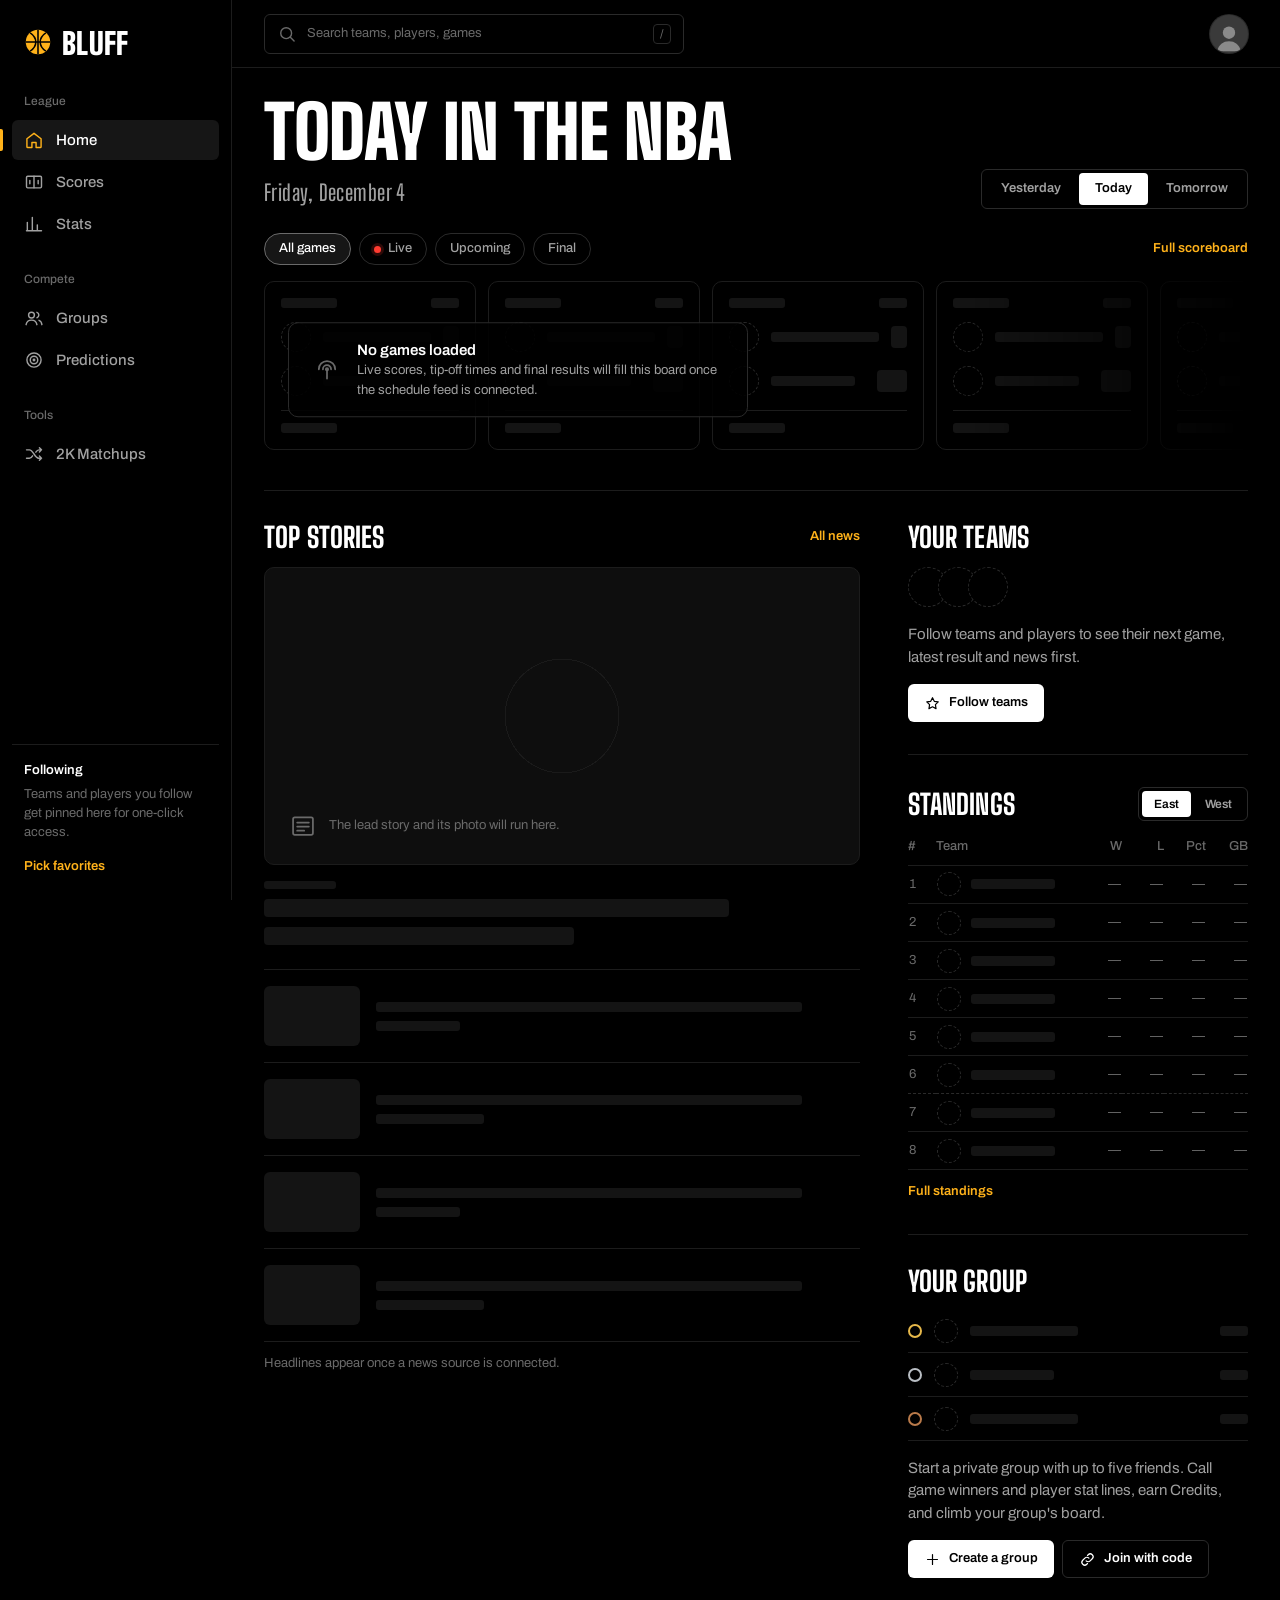
<file: index.html>
<!DOCTYPE html>
<html lang="en">
<head>
  <meta charset="UTF-8" />
  <meta name="viewport" content="width=device-width, initial-scale=1" />
  <title>Bluff — NBA hub</title>
  <meta name="theme-color" content="#000000" />

  <link rel="preconnect" href="https://fonts.googleapis.com" />
  <link rel="preconnect" href="https://fonts.gstatic.com" crossorigin />
  <link
    href="https://fonts.googleapis.com/css2?family=Archivo:wght@400;500;600;700&family=Big+Shoulders+Display:wght@600;700;800;900&display=swap"
    rel="stylesheet"
  />
  <link rel="stylesheet" href="css/styles.css" />
</head>
<body>
  <!-- Icon sprite: referenced with <svg><use href="#i-name"/></svg> -->
  <svg class="sprite" aria-hidden="true" xmlns="http://www.w3.org/2000/svg">
    <symbol id="i-home" viewBox="0 0 24 24"><path d="M3.5 10.5 12 4l8.5 6.5V20a1 1 0 0 1-1 1h-5v-6h-5v6h-5a1 1 0 0 1-1-1z"/></symbol>
    <symbol id="i-scores" viewBox="0 0 24 24"><rect x="3" y="5" width="18" height="14" rx="1.5"/><path d="M12 5v14M7 10v4M17 10v4"/></symbol>
    <symbol id="i-stats" viewBox="0 0 24 24"><path d="M4 20V10M10 20V4M16 20v-7M21 20H3"/></symbol>
    <symbol id="i-groups" viewBox="0 0 24 24"><circle cx="9" cy="8.5" r="3.5"/><path d="M2.5 20c.6-3.6 3.2-5.5 6.5-5.5s5.9 1.9 6.5 5.5"/><path d="M15.5 5.2a3.5 3.5 0 0 1 0 6.6M18 14.8c2 .7 3.2 2.5 3.5 5.2"/></symbol>
    <symbol id="i-predict" viewBox="0 0 24 24"><circle cx="12" cy="12" r="8.5"/><circle cx="12" cy="12" r="4.5"/><circle cx="12" cy="12" r=".9" fill="currentColor"/></symbol>
    <symbol id="i-shuffle" viewBox="0 0 24 24"><path d="M3 7h3.5c4.5 0 6.5 10 11 10H21M3 17h3.5c1.6 0 2.8-1.2 3.8-2.8M14.2 9.8C15.2 8.2 16.4 7 18 7h3M18.5 4.5 21 7l-2.5 2.5M18.5 14.5 21 17l-2.5 2.5"/></symbol>
    <symbol id="i-search" viewBox="0 0 24 24"><circle cx="11" cy="11" r="6.5"/><path d="m16 16 4.5 4.5"/></symbol>
    <symbol id="i-chevron" viewBox="0 0 24 24"><path d="m9 6 6 6-6 6"/></symbol>
    <symbol id="i-chevron-down" viewBox="0 0 24 24"><path d="m6 9 6 6 6-6"/></symbol>
    <symbol id="i-user" viewBox="0 0 24 24"><circle cx="12" cy="8.5" r="4"/><path d="M4.5 20.5c.8-4 3.7-6 7.5-6s6.7 2 7.5 6"/></symbol>
    <symbol id="i-settings" viewBox="0 0 24 24"><circle cx="12" cy="12" r="3"/><path d="M12 2.8v2.4M12 18.8v2.4M2.8 12h2.4M18.8 12h2.4M5.5 5.5l1.7 1.7M16.8 16.8l1.7 1.7M5.5 18.5l1.7-1.7M16.8 7.2l1.7-1.7"/></symbol>
    <symbol id="i-sliders" viewBox="0 0 24 24"><path d="M4 7h9M17 7h3M4 17h3M11 17h9"/><circle cx="15" cy="7" r="2"/><circle cx="9" cy="17" r="2"/></symbol>
    <symbol id="i-coin" viewBox="0 0 24 24"><circle cx="12" cy="12" r="8.5"/><path d="M14.8 9.2A3.6 3.6 0 0 0 12 8c-2.2 0-4 1.8-4 4s1.8 4 4 4c1.1 0 2.1-.5 2.8-1.2"/></symbol>
    <symbol id="i-logout" viewBox="0 0 24 24"><path d="M14 4h4.5a1 1 0 0 1 1 1v14a1 1 0 0 1-1 1H14M10 8l-4 4 4 4M6 12h10"/></symbol>
    <symbol id="i-plus" viewBox="0 0 24 24"><path d="M12 5v14M5 12h14"/></symbol>
    <symbol id="i-news" viewBox="0 0 24 24"><rect x="3.5" y="4.5" width="17" height="15" rx="1.5"/><path d="M7 9h10M7 12.5h10M7 16h6"/></symbol>
    <symbol id="i-star" viewBox="0 0 24 24"><path d="m12 3.8 2.5 5.1 5.6.8-4 3.9.9 5.6-5-2.6-5 2.6.9-5.6-4-3.9 5.6-.8z"/></symbol>
    <symbol id="i-signal" viewBox="0 0 24 24"><path d="M5 12a7 7 0 0 1 14 0M8.5 12a3.5 3.5 0 0 1 7 0"/><circle cx="12" cy="12" r="1" fill="currentColor"/><path d="M12 13v7"/></symbol>
    <symbol id="i-trophy" viewBox="0 0 24 24"><path d="M8 4h8v5a4 4 0 0 1-8 0zM8 6H4.5c0 3 1.5 4.5 3.7 4.8M16 6h3.5c0 3-1.5 4.5-3.7 4.8M12 13v4M8.5 20.5h7M10 17h4l.5 3.5h-5z"/></symbol>
    <symbol id="i-link" viewBox="0 0 24 24"><path d="M10 14a4 4 0 0 0 5.7 0l3-3a4 4 0 0 0-5.7-5.7l-1 1M14 10a4 4 0 0 0-5.7 0l-3 3a4 4 0 0 0 5.7 5.7l1-1"/></symbol>
  </svg>

  <a class="skip-link" href="#main">Skip to content</a>

  <div class="app">
    <!-- ============ Sidebar ============ -->
    <aside class="sidebar" aria-label="Primary">
      <a class="brand" href="#home" aria-label="Bluff home">
        <svg class="brand__mark" viewBox="0 0 32 32" aria-hidden="true">
          <circle cx="16" cy="16" r="14" fill="var(--accent)" />
          <path d="M16 2v28M2 16h28M7 5.5c4.5 3 6.5 6.5 6.5 10.5S11.5 23.5 7 26.5M25 5.5c-4.5 3-6.5 6.5-6.5 10.5s2 7.5 6.5 10.5"
                fill="none" stroke="#000" stroke-width="1.8" />
        </svg>
        <span class="brand__word">Bluff</span>
      </a>

      <nav class="nav">
        <p class="nav__group">League</p>
        <a class="nav__item" href="#home" data-route="home">
          <svg class="icon"><use href="#i-home"/></svg><span>Home</span>
        </a>
        <a class="nav__item" href="#scores" data-route="scores">
          <svg class="icon"><use href="#i-scores"/></svg><span>Scores</span>
        </a>
        <a class="nav__item" href="#stats" data-route="stats">
          <svg class="icon"><use href="#i-stats"/></svg><span>Stats</span>
        </a>

        <p class="nav__group">Compete</p>
        <a class="nav__item" href="#groups" data-route="groups">
          <svg class="icon"><use href="#i-groups"/></svg><span>Groups</span>
        </a>
        <a class="nav__item" href="#predictions" data-route="predictions">
          <svg class="icon"><use href="#i-predict"/></svg><span>Predictions</span>
        </a>

        <p class="nav__group">Tools</p>
        <a class="nav__item" href="#matchup" data-route="matchup">
          <svg class="icon"><use href="#i-shuffle"/></svg><span>2K Matchups</span>
        </a>
      </nav>

      <div class="sidebar__foot">
        <p class="sidebar__foot-title">Following</p>
        <p class="sidebar__foot-copy">Teams and players you follow get pinned here for one-click access.</p>
        <a class="text-link" href="#home" data-action="follow">Pick favorites</a>
      </div>
    </aside>

    <!-- ============ Main column ============ -->
    <div class="main-col">
      <header class="topbar">
        <a class="topbar__brand" href="#home" aria-label="Bluff home">
          <svg class="brand__mark" viewBox="0 0 32 32" aria-hidden="true">
            <circle cx="16" cy="16" r="14" fill="var(--accent)" />
            <path d="M16 2v28M2 16h28M7 5.5c4.5 3 6.5 6.5 6.5 10.5S11.5 23.5 7 26.5M25 5.5c-4.5 3-6.5 6.5-6.5 10.5s2 7.5 6.5 10.5"
                  fill="none" stroke="#000" stroke-width="1.8" />
          </svg>
          <span class="brand__word">Bluff</span>
        </a>

        <label class="search">
          <svg class="icon"><use href="#i-search"/></svg>
          <span class="visually-hidden">Search</span>
          <input type="search" placeholder="Search teams, players, games" autocomplete="off" />
          <kbd class="search__kbd">/</kbd>
        </label>

        <div class="profile">
          <button class="avatar" id="profileButton" aria-haspopup="menu" aria-expanded="false" aria-controls="profileMenu">
            <span class="visually-hidden">Open profile menu</span>
            <svg viewBox="0 0 40 40" aria-hidden="true">
              <circle cx="20" cy="15.5" r="6.5" />
              <path d="M7.5 35c1.6-7 6.4-10.5 12.5-10.5S30.9 28 32.5 35" />
            </svg>
          </button>

          <div class="menu" id="profileMenu" role="menu" aria-labelledby="profileButton" hidden>
            <div class="menu__head">
              <span class="avatar avatar--sm" aria-hidden="true">
                <svg viewBox="0 0 40 40"><circle cx="20" cy="15.5" r="6.5" /><path d="M7.5 35c1.6-7 6.4-10.5 12.5-10.5S30.9 28 32.5 35" /></svg>
              </span>
              <div>
                <p class="menu__name">Guest</p>
                <p class="menu__sub">Not signed in</p>
              </div>
            </div>
            <div class="menu__list">
              <a role="menuitem" href="#profile" class="menu__item"><svg class="icon"><use href="#i-user"/></svg>Profile</a>
              <a role="menuitem" href="#account-settings" class="menu__item"><svg class="icon"><use href="#i-settings"/></svg>Settings</a>
              <a role="menuitem" href="#preferences" class="menu__item"><svg class="icon"><use href="#i-sliders"/></svg>Preferences</a>
              <a role="menuitem" href="#credits" class="menu__item">
                <svg class="icon"><use href="#i-coin"/></svg>Credits
                <span class="menu__meta">—</span>
              </a>
            </div>
            <div class="menu__list menu__list--foot">
              <button role="menuitem" class="menu__item" type="button"><svg class="icon"><use href="#i-logout"/></svg>Sign out</button>
            </div>
          </div>
        </div>
      </header>

      <main id="main" class="content" tabindex="-1">

        <!-- ================= HOME ================= -->
        <section class="view" data-view="home" aria-labelledby="todayTitle">

          <!-- Today in the NBA -->
          <div class="today">
            <div class="today__head">
              <div>
                <h1 class="today__title" id="todayTitle">Today in the NBA</h1>
                <p class="today__date" id="todayDate" aria-live="polite"></p>
              </div>

              <div class="today__controls">
                <div class="segmented" role="tablist" aria-label="Choose day">
                  <button role="tab" class="segmented__btn" data-day="-1" aria-selected="false">Yesterday</button>
                  <button role="tab" class="segmented__btn" data-day="0" aria-selected="true">Today</button>
                  <button role="tab" class="segmented__btn" data-day="1" aria-selected="false">Tomorrow</button>
                </div>
              </div>
            </div>

            <div class="today__bar">
              <div class="chips" role="group" aria-label="Filter games">
                <button class="chip is-active" aria-pressed="true">All games</button>
                <button class="chip" aria-pressed="false"><span class="live-dot" aria-hidden="true"></span>Live</button>
                <button class="chip" aria-pressed="false">Upcoming</button>
                <button class="chip" aria-pressed="false">Final</button>
              </div>
              <a class="text-link" href="#scores">Full scoreboard</a>
            </div>

            <!-- Scoreboard rail. Slots below are structural only — they mark where
                 game cards render once the schedule feed is connected. -->
            <div class="board" aria-describedby="boardEmpty">
              <div class="board__rail" id="boardRail">
                <!-- JS clones the template below into 6 empty slots -->
              </div>
              <div class="board__empty" id="boardEmpty">
                <svg class="icon icon--lg"><use href="#i-signal"/></svg>
                <div>
                  <p class="board__empty-title">No games loaded</p>
                  <p class="board__empty-copy">Live scores, tip-off times and final results will fill this board once the schedule feed is connected.</p>
                </div>
              </div>
            </div>

            <template id="slotTemplate">
              <article class="slot" aria-hidden="true">
                <div class="slot__status"><span class="bar bar--xs"></span><span class="bar bar--xxs"></span></div>
                <div class="slot__team">
                  <span class="slot__logo"></span><span class="bar bar--md"></span><span class="slot__score"></span>
                </div>
                <div class="slot__team">
                  <span class="slot__logo"></span><span class="bar bar--sm"></span><span class="slot__score"></span>
                </div>
                <div class="slot__foot"><span class="bar bar--xs"></span></div>
              </article>
            </template>
          </div>

          <!-- Lower grid -->
          <div class="home-grid">

            <!-- Stories -->
            <section class="block block--stories" aria-labelledby="storiesTitle">
              <header class="block__head">
                <h2 class="block__title" id="storiesTitle">Top stories</h2>
                <a class="text-link" href="#news">All news</a>
              </header>

              <article class="feature">
                <div class="feature__media">
                  <div class="feature__empty">
                    <svg class="icon icon--lg"><use href="#i-news"/></svg>
                    <p>The lead story and its photo will run here.</p>
                  </div>
                </div>
                <div class="feature__body" aria-hidden="true">
                  <span class="bar bar--tag"></span>
                  <span class="bar bar--headline"></span>
                  <span class="bar bar--headline bar--short"></span>
                </div>
              </article>

              <ul class="headlines" aria-label="Headlines (awaiting news source)">
                <li class="headline" aria-hidden="true"><span class="headline__thumb"></span><span class="headline__text"><span class="bar bar--lg"></span><span class="bar bar--sm"></span></span></li>
                <li class="headline" aria-hidden="true"><span class="headline__thumb"></span><span class="headline__text"><span class="bar bar--lg"></span><span class="bar bar--md"></span></span></li>
                <li class="headline" aria-hidden="true"><span class="headline__thumb"></span><span class="headline__text"><span class="bar bar--lg"></span><span class="bar bar--sm"></span></span></li>
                <li class="headline" aria-hidden="true"><span class="headline__thumb"></span><span class="headline__text"><span class="bar bar--lg"></span><span class="bar bar--md"></span></span></li>
              </ul>
              <p class="block__note">Headlines appear once a news source is connected.</p>
            </section>

            <!-- Right rail -->
            <div class="side-stack">

              <!-- Following -->
              <section class="block" aria-labelledby="followTitle">
                <header class="block__head">
                  <h2 class="block__title" id="followTitle">Your teams</h2>
                </header>
                <div class="empty">
                  <div class="empty__logos" aria-hidden="true">
                    <span></span><span></span><span></span>
                  </div>
                  <p class="empty__copy">Follow teams and players to see their next game, latest result and news first.</p>
                  <button class="btn btn--primary" type="button" data-action="follow">
                    <svg class="icon"><use href="#i-star"/></svg>Follow teams
                  </button>
                </div>
              </section>

              <!-- Standings -->
              <section class="block" aria-labelledby="standingsTitle">
                <header class="block__head">
                  <h2 class="block__title" id="standingsTitle">Standings</h2>
                  <div class="segmented segmented--sm" role="tablist" aria-label="Conference">
                    <button role="tab" class="segmented__btn" aria-selected="true">East</button>
                    <button role="tab" class="segmented__btn" aria-selected="false">West</button>
                  </div>
                </header>
                <table class="table">
                  <caption class="visually-hidden">Conference standings (awaiting data)</caption>
                  <thead>
                    <tr><th scope="col" class="num">#</th><th scope="col">Team</th><th scope="col" class="num">W</th><th scope="col" class="num">L</th><th scope="col" class="num">Pct</th><th scope="col" class="num">GB</th></tr>
                  </thead>
                  <tbody id="standingsBody"><!-- empty rows rendered by JS --></tbody>
                </table>
                <a class="text-link block__foot-link" href="#stats">Full standings</a>
              </section>

              <!-- Group -->
              <section class="block block--group" aria-labelledby="groupTitle">
                <header class="block__head">
                  <h2 class="block__title" id="groupTitle">Your group</h2>
                </header>
                <ol class="podium" aria-hidden="true">
                  <li class="podium__row"><span class="medal medal--gold"></span><span class="slot__logo slot__logo--sm"></span><span class="bar bar--md"></span><span class="bar bar--xxs"></span></li>
                  <li class="podium__row"><span class="medal medal--silver"></span><span class="slot__logo slot__logo--sm"></span><span class="bar bar--sm"></span><span class="bar bar--xxs"></span></li>
                  <li class="podium__row"><span class="medal medal--bronze"></span><span class="slot__logo slot__logo--sm"></span><span class="bar bar--md"></span><span class="bar bar--xxs"></span></li>
                </ol>
                <p class="empty__copy">Start a private group with up to five friends. Call game winners and player stat lines, earn Credits, and climb your group's board.</p>
                <div class="btn-row">
                  <button class="btn btn--primary" type="button"><svg class="icon"><use href="#i-plus"/></svg>Create a group</button>
                  <button class="btn btn--ghost" type="button"><svg class="icon"><use href="#i-link"/></svg>Join with code</button>
                </div>
              </section>
            </div>
          </div>
        </section>

        <!-- ================= PLACEHOLDER VIEWS ================= -->
        <section class="view view--placeholder" data-view="scores" hidden>
          <h1 class="page-title">Scores</h1>
          <p class="page-lede">Every game on the schedule, day by day: live scores, box scores and final results.</p>
          <div class="soon"><svg class="icon icon--lg"><use href="#i-scores"/></svg><p>The full scoreboard is in development.</p></div>
        </section>

        <section class="view view--placeholder" data-view="stats" hidden>
          <h1 class="page-title">Stats</h1>
          <p class="page-lede">Player and team statistics, comparisons and charts.</p>
          <div class="soon"><svg class="icon icon--lg"><use href="#i-stats"/></svg><p>Stats is in development.</p></div>
        </section>

        <section class="view view--placeholder" data-view="groups" hidden>
          <h1 class="page-title">Groups</h1>
          <p class="page-lede">Private groups of up to five friends, with leaderboards and season rankings.</p>
          <div class="soon"><svg class="icon icon--lg"><use href="#i-groups"/></svg><p>Groups is in development.</p></div>
        </section>

        <section class="view view--placeholder" data-view="predictions" hidden>
          <h1 class="page-title">Predictions</h1>
          <p class="page-lede">Pick game winners and player stat lines against your group, played for Credits.</p>
          <div class="soon"><svg class="icon icon--lg"><use href="#i-predict"/></svg><p>Predictions is in development.</p></div>
        </section>

        <section class="view view--placeholder" data-view="matchup" hidden>
          <h1 class="page-title">2K Matchups</h1>
          <p class="page-lede">Draw two random teams for your next NBA 2K game, with optional tier balancing.</p>
          <div class="soon"><svg class="icon icon--lg"><use href="#i-shuffle"/></svg><p>The matchup generator is moving here soon.</p></div>
        </section>

        <section class="view view--placeholder" data-view="notfound" hidden>
          <h1 class="page-title">Not built yet</h1>
          <p class="page-lede">This page is part of a later stage of Bluff.</p>
          <div class="soon"><a class="btn btn--primary" href="#home">Back to home</a></div>
        </section>
      </main>
    </div>

    <!-- Mobile tab bar (shown under 760px) -->
    <nav class="tabbar" aria-label="Primary (mobile)">
      <a class="tabbar__item" href="#home" data-route="home"><svg class="icon"><use href="#i-home"/></svg><span>Home</span></a>
      <a class="tabbar__item" href="#scores" data-route="scores"><svg class="icon"><use href="#i-scores"/></svg><span>Scores</span></a>
      <a class="tabbar__item" href="#stats" data-route="stats"><svg class="icon"><use href="#i-stats"/></svg><span>Stats</span></a>
      <a class="tabbar__item" href="#groups" data-route="groups"><svg class="icon"><use href="#i-groups"/></svg><span>Groups</span></a>
      <a class="tabbar__item" href="#predictions" data-route="predictions"><svg class="icon"><use href="#i-predict"/></svg><span>Predict</span></a>
    </nav>
  </div>

  <script src="js/app.js"></script>
</body>
</html>
</file>
<file: css/styles.css>
/* =========================================================
   Bluff — design tokens & base
   ---------------------------------------------------------
   Palette: true black base, white type, neutral grays.
   One accent ("shot-clock amber") for interaction + focus.
   Red is reserved for LIVE game state only.
   ========================================================= */
:root {
  /* color */
  --bg: #000000;
  --surface: #0e0e0e;        /* panels only where separation is needed */
  --surface-2: #161616;      /* hover / raised */
  --line: #1c1c1c;           /* hairline dividers */
  --line-strong: #2a2a2a;
  --unlit: #141414;          /* empty scoreboard / skeleton fill */
  --text: #ffffff;
  --text-2: #a1a1a1;
  --text-3: #6a6a6a;
  --accent: #ffb21a;         /* shot-clock amber */
  --accent-ink: #000000;
  --live: #ff3b30;
  --gold: #e6b84a;
  --silver: #b9bec4;
  --bronze: #b97a4a;

  /* type */
  --font-display: "Big Shoulders Display", "Arial Narrow", Impact, sans-serif;
  --font-ui: "Archivo", "Helvetica Neue", Arial, sans-serif;

  /* scale (1.25 minor third-ish, display steps larger) */
  --fs-xs: 0.75rem;
  --fs-sm: 0.8125rem;
  --fs-base: 0.9375rem;
  --fs-md: 1.0625rem;
  --fs-lg: 1.75rem;
  --fs-xl: 2.5rem;
  --fs-hero: clamp(2.75rem, 2rem + 3.2vw, 4.75rem);

  /* space (4px base) */
  --s-1: 4px;
  --s-2: 8px;
  --s-3: 12px;
  --s-4: 16px;
  --s-5: 24px;
  --s-6: 32px;
  --s-7: 48px;
  --s-8: 64px;

  /* shape — small radius on controls, slightly larger on panels; nothing pill-shaped except chips */
  --r-sm: 6px;
  --r-md: 10px;

  /* layout */
  --sidebar-w: 232px;
  --rail-w: 76px;
  --topbar-h: 68px;
  --content-max: 1360px;

  --ease: cubic-bezier(0.2, 0.7, 0.2, 1);
}

*,
*::before,
*::after { box-sizing: border-box; }

html { -webkit-text-size-adjust: 100%; }

body {
  margin: 0;
  background: var(--bg);
  color: var(--text);
  font-family: var(--font-ui);
  font-size: var(--fs-base);
  line-height: 1.5;
  -webkit-font-smoothing: antialiased;
  -moz-osx-font-smoothing: grayscale;
}

h1, h2, h3, p { margin: 0; }
a { color: inherit; text-decoration: none; }
button { font: inherit; color: inherit; background: none; border: 0; padding: 0; cursor: pointer; }
ul, ol { list-style: none; margin: 0; padding: 0; }

:focus-visible {
  outline: 2px solid var(--accent);
  outline-offset: 2px;
  border-radius: var(--r-sm);
}

.sprite { display: none; }

.icon {
  width: 20px;
  height: 20px;
  flex: none;
  fill: none;
  stroke: currentColor;
  stroke-width: 1.7;
  stroke-linecap: round;
  stroke-linejoin: round;
}
.icon--lg { width: 28px; height: 28px; stroke-width: 1.5; }

.visually-hidden {
  position: absolute !important;
  width: 1px; height: 1px;
  overflow: hidden;
  clip: rect(0 0 0 0);
  white-space: nowrap;
}

.skip-link {
  position: absolute;
  left: var(--s-4);
  top: -48px;
  z-index: 100;
  padding: var(--s-2) var(--s-4);
  background: var(--text);
  color: var(--bg);
  border-radius: var(--r-sm);
  font-weight: 600;
}
.skip-link:focus { top: var(--s-4); }

/* =========================================================
   App shell
   ========================================================= */
.app {
  display: grid;
  grid-template-columns: var(--sidebar-w) minmax(0, 1fr);
  min-height: 100vh;
}

/* ---------- Sidebar ---------- */
.sidebar {
  position: sticky;
  top: 0;
  height: 100vh;
  display: flex;
  flex-direction: column;
  padding: var(--s-5) var(--s-3) var(--s-5);
  border-right: 1px solid var(--line);
  background: var(--bg);
}

.brand,
.topbar__brand {
  display: flex;
  align-items: center;
  gap: 10px;
  padding: 0 var(--s-3);
  height: 36px;
}
.brand__mark { width: 28px; height: 28px; flex: none; }
.brand__word {
  font-family: var(--font-display);
  font-weight: 900;
  font-size: 30px;
  line-height: 1;
  letter-spacing: 0.01em;
  text-transform: uppercase;
  transform: translateY(1px);
}

.nav {
  display: flex;
  flex-direction: column;
  gap: 2px;
  margin-top: var(--s-6);
}

.nav__group {
  padding: 0 var(--s-3);
  margin: var(--s-5) 0 var(--s-2);
  font-size: var(--fs-xs);
  font-weight: 500;
  color: var(--text-3);
}
.nav__group:first-child { margin-top: 0; }

.nav__item {
  position: relative;
  display: flex;
  align-items: center;
  gap: var(--s-3);
  height: 40px;
  padding: 0 var(--s-3);
  border-radius: var(--r-sm);
  color: var(--text-2);
  font-weight: 500;
  transition: color 0.15s var(--ease), background-color 0.15s var(--ease);
}
.nav__item:hover { color: var(--text); background: var(--surface); }
.nav__item.is-active { color: var(--text); background: var(--surface-2); }
.nav__item.is-active::before {
  content: "";
  position: absolute;
  left: -12px;
  top: 9px;
  bottom: 9px;
  width: 3px;
  border-radius: 0 2px 2px 0;
  background: var(--accent);
}
.nav__item.is-active .icon { color: var(--accent); }

.sidebar__foot {
  margin-top: auto;
  padding: var(--s-4) var(--s-3) 0;
  border-top: 1px solid var(--line);
}
.sidebar__foot-title { font-size: var(--fs-sm); font-weight: 600; }
.sidebar__foot-copy {
  margin: var(--s-1) 0 var(--s-3);
  font-size: var(--fs-sm);
  color: var(--text-3);
  line-height: 1.45;
}

.text-link {
  font-size: var(--fs-sm);
  font-weight: 600;
  color: var(--accent);
  white-space: nowrap;
}
.text-link:hover { text-decoration: underline; text-underline-offset: 3px; }

/* ---------- Top bar ---------- */
.main-col { min-width: 0; display: flex; flex-direction: column; }

.topbar {
  position: sticky;
  top: 0;
  z-index: 20;
  display: flex;
  align-items: center;
  gap: var(--s-4);
  height: var(--topbar-h);
  padding: 0 var(--s-6);
  background: rgba(0, 0, 0, 0.86);
  backdrop-filter: saturate(140%) blur(12px);
  -webkit-backdrop-filter: saturate(140%) blur(12px);
  border-bottom: 1px solid var(--line);
}
.topbar__brand { display: none; padding: 0; }

.search {
  display: flex;
  align-items: center;
  gap: var(--s-2);
  flex: 0 1 420px;
  height: 40px;
  padding: 0 var(--s-3);
  border: 1px solid var(--line-strong);
  border-radius: var(--r-sm);
  color: var(--text-3);
  transition: border-color 0.15s var(--ease);
}
.search:focus-within { border-color: var(--text-3); color: var(--text-2); }
.search input {
  flex: 1;
  min-width: 0;
  background: transparent;
  border: 0;
  outline: 0;
  color: var(--text);
  font: inherit;
  font-size: var(--fs-sm);
}
.search input::placeholder { color: var(--text-3); }
.search input::-webkit-search-cancel-button { display: none; }
.search__kbd {
  font-family: var(--font-ui);
  font-size: var(--fs-xs);
  color: var(--text-3);
  border: 1px solid var(--line-strong);
  border-radius: 4px;
  padding: 0 6px;
  line-height: 18px;
}

/* ---------- Profile ---------- */
.profile { position: relative; margin-left: auto; }

.avatar {
  display: grid;
  place-items: center;
  width: 38px;
  height: 38px;
  border-radius: 50%;
  background: #3a3a3a;
  overflow: hidden;
  box-shadow: 0 0 0 1px var(--line-strong);
  transition: box-shadow 0.15s var(--ease);
}
.avatar svg { width: 100%; height: 100%; fill: #8a8a8a; transform: translateY(3px); }
.avatar:hover,
.avatar[aria-expanded="true"] { box-shadow: 0 0 0 2px var(--text-3); }
.avatar:focus-visible { outline-offset: 3px; border-radius: 50%; }
.avatar--sm { width: 36px; height: 36px; flex: none; }

.menu {
  position: absolute;
  right: 0;
  top: calc(100% + 10px);
  width: 248px;
  padding: var(--s-2);
  background: var(--surface);
  border: 1px solid var(--line-strong);
  border-radius: var(--r-md);
  box-shadow: 0 18px 48px rgba(0, 0, 0, 0.7);
  transform-origin: top right;
  animation: menu-in 0.16s var(--ease);
}
.menu[hidden] { display: none; }
@keyframes menu-in {
  from { opacity: 0; transform: translateY(-4px) scale(0.98); }
  to   { opacity: 1; transform: none; }
}

.menu__head {
  display: flex;
  align-items: center;
  gap: var(--s-3);
  padding: var(--s-2) var(--s-2) var(--s-3);
  border-bottom: 1px solid var(--line);
  margin-bottom: var(--s-1);
}
.menu__name { font-weight: 600; }
.menu__sub { font-size: var(--fs-sm); color: var(--text-3); }

.menu__list { display: flex; flex-direction: column; padding: var(--s-1) 0; }
.menu__list--foot { border-top: 1px solid var(--line); margin-top: var(--s-1); }

.menu__item {
  display: flex;
  align-items: center;
  gap: var(--s-3);
  width: 100%;
  height: 38px;
  padding: 0 var(--s-2);
  border-radius: var(--r-sm);
  color: var(--text-2);
  font-size: var(--fs-base);
  text-align: left;
}
.menu__item .icon { width: 18px; height: 18px; }
.menu__item:hover,
.menu__item:focus-visible { background: var(--surface-2); color: var(--text); outline: none; }
.menu__meta { margin-left: auto; font-size: var(--fs-sm); color: var(--text-3); }

/* =========================================================
   Content
   ========================================================= */
.content {
  width: 100%;
  max-width: var(--content-max);
  padding: var(--s-6) var(--s-6) var(--s-8);
  outline: none;
}

/* ---------- Today in the NBA ---------- */
.today { padding-bottom: var(--s-6); border-bottom: 1px solid var(--line); }

.today__head {
  display: flex;
  align-items: flex-end;
  justify-content: space-between;
  gap: var(--s-5);
  flex-wrap: wrap;
}

.today__title {
  font-family: var(--font-display);
  font-weight: 900;
  font-size: var(--fs-hero);
  line-height: 0.88;
  letter-spacing: -0.005em;
  text-transform: uppercase;
}
.today__date {
  margin-top: var(--s-3);
  font-family: var(--font-display);
  font-weight: 600;
  font-size: 1.375rem;
  letter-spacing: 0.02em;
  color: var(--text-2);
}

.segmented {
  display: inline-flex;
  padding: 3px;
  gap: 2px;
  border: 1px solid var(--line-strong);
  border-radius: var(--r-sm);
}
.segmented__btn {
  height: 32px;
  padding: 0 var(--s-4);
  border-radius: 4px;
  font-size: var(--fs-sm);
  font-weight: 600;
  color: var(--text-2);
  transition: background-color 0.15s var(--ease), color 0.15s var(--ease);
}
.segmented__btn:hover { color: var(--text); }
.segmented__btn[aria-selected="true"] { background: var(--text); color: var(--bg); }
.segmented--sm .segmented__btn { height: 26px; padding: 0 var(--s-3); font-size: var(--fs-xs); }

.today__bar {
  display: flex;
  align-items: center;
  justify-content: space-between;
  gap: var(--s-4);
  margin: var(--s-5) 0 var(--s-4);
}

.chips { display: flex; gap: var(--s-2); flex-wrap: wrap; }
.chip {
  display: inline-flex;
  align-items: center;
  gap: 7px;
  height: 32px;
  padding: 0 14px;
  border-radius: 999px;
  border: 1px solid var(--line-strong);
  font-size: var(--fs-sm);
  font-weight: 500;
  color: var(--text-2);
  transition: border-color 0.15s var(--ease), color 0.15s var(--ease), background-color 0.15s var(--ease);
}
.chip:hover { color: var(--text); border-color: var(--text-3); }
.chip.is-active { background: var(--surface-2); border-color: var(--text-3); color: var(--text); }

.live-dot {
  width: 7px;
  height: 7px;
  border-radius: 50%;
  background: var(--live);
  box-shadow: 0 0 0 3px rgba(255, 59, 48, 0.18);
}

/* Scoreboard: empty slots drawn as an unlit board */
.board { position: relative; }

.board__rail {
  display: grid;
  grid-auto-flow: column;
  grid-auto-columns: minmax(212px, 1fr);
  gap: var(--s-3);
  overflow-x: auto;
  scroll-snap-type: x mandatory;
  padding-bottom: var(--s-2);
  scrollbar-width: thin;
  scrollbar-color: var(--line-strong) transparent;
  -webkit-mask-image: linear-gradient(90deg, #000 70%, transparent);
          mask-image: linear-gradient(90deg, #000 70%, transparent);
}

.slot {
  scroll-snap-align: start;
  display: flex;
  flex-direction: column;
  gap: 14px;
  padding: var(--s-4);
  border: 1px solid var(--line);
  border-radius: var(--r-md);
  background: var(--bg);
  opacity: 0;
  animation: power-on 0.5s var(--ease) forwards;
  animation-delay: calc(var(--i, 0) * 70ms + 120ms);
}
@keyframes power-on {
  0%   { opacity: 0; }
  60%  { opacity: 1; border-color: var(--line-strong); }
  100% { opacity: 1; border-color: var(--line); }
}

.slot__status { display: flex; justify-content: space-between; align-items: center; }
.slot__team { display: flex; align-items: center; gap: var(--s-3); }
.slot__team .bar { flex: none; }
.slot__logo {
  width: 30px;
  height: 30px;
  border-radius: 50%;
  border: 1px dashed var(--line-strong);
  flex: none;
}
.slot__logo--sm { width: 24px; height: 24px; }
.slot__score {
  margin-left: auto;
  width: 30px;
  height: 22px;
  border-radius: 4px;
  background: var(--unlit);
}
.slot__foot { padding-top: var(--s-3); border-top: 1px solid var(--line); }

/* Skeleton bars (structural, intentionally static) */
.bar {
  display: block;
  height: 10px;
  border-radius: 3px;
  background: var(--unlit);
}
.bar--xxs { width: 28px; }
.bar--xs { width: 56px; }
.bar--sm { width: 84px; }
.bar--md { width: 108px; }
.bar--lg { width: 88%; }
.bar--tag { width: 72px; height: 8px; }
.bar--headline { width: 78%; height: 18px; border-radius: 4px; }
.bar--short { width: 52%; }

.board__empty {
  position: absolute;
  left: var(--s-5);
  top: 50%;
  transform: translateY(-50%);
  display: flex;
  align-items: center;
  gap: var(--s-4);
  max-width: 460px;
  padding: var(--s-4) var(--s-5);
  background: rgba(0, 0, 0, 0.88);
  border: 1px solid var(--line-strong);
  border-radius: var(--r-md);
  color: var(--text-3);
  opacity: 0;
  animation: fade 0.4s var(--ease) 0.7s forwards;
}
.board__empty-title { color: var(--text); font-weight: 600; }
.board__empty-copy { font-size: var(--fs-sm); color: var(--text-2); }
@keyframes fade { to { opacity: 1; } }

/* ---------- Lower grid ---------- */
.home-grid {
  display: grid;
  grid-template-columns: minmax(0, 1.75fr) minmax(300px, 1fr);
  gap: var(--s-7);
  padding-top: var(--s-6);
}

.side-stack { display: flex; flex-direction: column; gap: var(--s-6); }

.block__head {
  display: flex;
  align-items: center;
  justify-content: space-between;
  gap: var(--s-3);
  margin-bottom: var(--s-4);
}
.block__title {
  font-family: var(--font-display);
  font-weight: 800;
  font-size: var(--fs-lg);
  line-height: 1;
  text-transform: uppercase;
  letter-spacing: 0.005em;
}
.block__note {
  margin-top: var(--s-3);
  font-size: var(--fs-sm);
  color: var(--text-3);
}
.block__foot-link { display: inline-block; margin-top: var(--s-3); }

/* Side blocks are separated by hairlines rather than boxed cards */
.side-stack > .block + .block { padding-top: var(--s-6); border-top: 1px solid var(--line); }

/* Featured story */
.feature { display: grid; gap: var(--s-4); }
.feature__media {
  position: relative;
  aspect-ratio: 2 / 1;
  border-radius: var(--r-md);
  background: var(--surface);
  border: 1px solid var(--line);
  overflow: hidden;
}
/* faint half-court lines — the only decorative mark, ties the empty frame to the sport */
.feature__media::before {
  content: "";
  position: absolute;
  inset: 0;
  background:
    radial-gradient(circle at 50% 50%, transparent 0 17%, var(--line) 17% calc(17% + 1px), transparent calc(17% + 1px)),
    linear-gradient(90deg, transparent calc(50% - 0.5px), var(--line) calc(50% - 0.5px) calc(50% + 0.5px), transparent calc(50% + 0.5px));
  opacity: 0.9;
}
.feature__empty {
  position: absolute;
  left: var(--s-5);
  bottom: var(--s-5);
  display: flex;
  align-items: center;
  gap: var(--s-3);
  color: var(--text-3);
  font-size: var(--fs-sm);
}
.feature__body { display: grid; gap: 10px; padding-bottom: var(--s-2); }

.headlines { border-top: 1px solid var(--line); margin-top: var(--s-4); }
.headline {
  display: flex;
  align-items: center;
  gap: var(--s-4);
  padding: var(--s-4) 0;
  border-bottom: 1px solid var(--line);
}
.headline__thumb {
  width: 96px;
  aspect-ratio: 16 / 10;
  border-radius: var(--r-sm);
  background: var(--unlit);
  flex: none;
}
.headline__text { display: grid; gap: 9px; flex: 1; }

/* Empty states */
.empty { display: grid; gap: var(--s-4); justify-items: start; }
.empty__logos { display: flex; }
.empty__logos span {
  width: 40px;
  height: 40px;
  border-radius: 50%;
  border: 1px dashed var(--line-strong);
  background: var(--bg);
}
.empty__logos span + span { margin-left: -10px; }
.empty__copy { color: var(--text-2); font-size: var(--fs-base); max-width: 40ch; }

/* Buttons */
.btn {
  display: inline-flex;
  align-items: center;
  justify-content: center;
  gap: var(--s-2);
  height: 38px;
  padding: 0 var(--s-4);
  border-radius: var(--r-sm);
  font-size: var(--fs-sm);
  font-weight: 600;
  white-space: nowrap;
  transition: background-color 0.15s var(--ease), border-color 0.15s var(--ease), color 0.15s var(--ease);
}
.btn .icon { width: 17px; height: 17px; }
.btn--primary { background: var(--text); color: var(--bg); }
.btn--primary:hover { background: #dcdcdc; }
.btn--ghost { border: 1px solid var(--line-strong); color: var(--text); }
.btn--ghost:hover { border-color: var(--text-3); background: var(--surface); }
.btn-row { display: flex; gap: var(--s-2); flex-wrap: wrap; margin-top: var(--s-4); }

/* Standings table */
.table {
  width: 100%;
  border-collapse: collapse;
  font-size: var(--fs-sm);
  font-variant-numeric: tabular-nums;
}
.table th {
  padding: 0 0 var(--s-2);
  font-weight: 500;
  color: var(--text-3);
  text-align: left;
  border-bottom: 1px solid var(--line);
}
.table td {
  height: 38px;
  border-bottom: 1px solid var(--line);
  color: var(--text-3);
}
.table .num { text-align: right; width: 42px; }
.table th.num:first-child,
.table td.num:first-child { text-align: left; width: 28px; color: var(--text-3); }
.table td .team-cell { display: flex; align-items: center; gap: 10px; }
.table td.num { font-family: var(--font-ui); }
.table tr.is-cut td { border-bottom-color: var(--line-strong); border-bottom-style: dashed; }

/* Group podium */
.podium { display: grid; gap: 2px; margin-bottom: var(--s-4); }
.podium__row {
  display: flex;
  align-items: center;
  gap: var(--s-3);
  height: 42px;
  border-bottom: 1px solid var(--line);
}
.podium__row .bar--xxs { margin-left: auto; }
.medal {
  width: 14px;
  height: 14px;
  border-radius: 50%;
  border: 2px solid currentColor;
  flex: none;
}
.medal--gold { color: var(--gold); }
.medal--silver { color: var(--silver); }
.medal--bronze { color: var(--bronze); }

/* ---------- Placeholder views ---------- */
.page-title {
  font-family: var(--font-display);
  font-weight: 900;
  font-size: var(--fs-hero);
  line-height: 0.9;
  text-transform: uppercase;
}
.page-lede {
  margin-top: var(--s-3);
  max-width: 56ch;
  color: var(--text-2);
  font-size: var(--fs-md);
}
.soon {
  display: flex;
  align-items: center;
  gap: var(--s-4);
  margin-top: var(--s-6);
  padding: var(--s-6) 0;
  border-top: 1px solid var(--line);
  border-bottom: 1px solid var(--line);
  color: var(--text-3);
}

/* ---------- Mobile tab bar ---------- */
.tabbar { display: none; }

/* =========================================================
   Responsive
   ========================================================= */

/* Narrow desktop / tablet landscape: collapse lower grid */
@media (max-width: 1180px) {
  .home-grid { grid-template-columns: minmax(0, 1fr); gap: var(--s-6); }
  .side-stack {
    display: grid;
    grid-template-columns: repeat(auto-fit, minmax(280px, 1fr));
    gap: var(--s-6);
  }
  .side-stack > .block + .block { padding-top: 0; border-top: 0; }
}

/* Tablet: sidebar becomes an icon rail */
@media (max-width: 1000px) {
  .app { grid-template-columns: var(--rail-w) minmax(0, 1fr); }
  .sidebar { padding: var(--s-5) var(--s-2); align-items: center; }
  .brand { padding: 0; }
  .brand__word,
  .nav__group,
  .nav__item span,
  .sidebar__foot { display: none; }
  .nav { align-items: center; gap: var(--s-1); }
  .nav__item { width: 44px; height: 44px; justify-content: center; padding: 0; }
  .nav__item.is-active::before { left: -16px; }
  .nav__item:nth-of-type(4),
  .nav__item:nth-of-type(6) { margin-top: var(--s-4); }
  .content { padding: var(--s-5) var(--s-5) var(--s-8); }
  .topbar { padding: 0 var(--s-5); }
}

/* Phone: hide sidebar, show bottom tab bar */
@media (max-width: 760px) {
  .app { grid-template-columns: minmax(0, 1fr); }
  .sidebar { display: none; }
  .topbar { height: 60px; padding: 0 var(--s-4); gap: var(--s-3); }
  .topbar__brand { display: flex; }
  .topbar__brand .brand__mark { width: 24px; height: 24px; }
  .topbar__brand .brand__word { font-size: 26px; }
  .search { flex: 1; margin-left: var(--s-2); }
  .search__kbd { display: none; }
  .profile { margin-left: 0; }
  .menu { width: min(280px, calc(100vw - 32px)); }

  .content { padding: var(--s-5) var(--s-4) calc(var(--s-8) + 40px); }
  .today__head { align-items: flex-start; }
  .today__controls { width: 100%; }
  .today__controls .segmented { width: 100%; }
  .today__head .segmented__btn { flex: 1; }
  .today__bar { flex-wrap: wrap; }
  .chips { flex-wrap: nowrap; overflow-x: auto; margin-right: calc(var(--s-4) * -1); padding-right: var(--s-4); scrollbar-width: none; }
  .chip { flex: none; }
  .today__bar > .text-link { display: none; }

  .board__rail { grid-auto-columns: 78%; -webkit-mask-image: none; mask-image: none; }
  .board__empty {
    position: static;
    transform: none;
    margin-top: var(--s-3);
    max-width: none;
  }
  .headline__thumb { width: 76px; }
  .side-stack { grid-template-columns: minmax(0, 1fr); }
  .side-stack > .block + .block { padding-top: var(--s-6); border-top: 1px solid var(--line); }

  .tabbar {
    position: fixed;
    left: 0; right: 0; bottom: 0;
    z-index: 30;
    display: grid;
    grid-template-columns: repeat(5, 1fr);
    padding: 6px 4px calc(6px + env(safe-area-inset-bottom));
    background: rgba(0, 0, 0, 0.92);
    backdrop-filter: blur(12px);
    -webkit-backdrop-filter: blur(12px);
    border-top: 1px solid var(--line);
  }
  .tabbar__item {
    display: grid;
    justify-items: center;
    gap: 3px;
    padding: 6px 0;
    font-size: 11px;
    font-weight: 500;
    color: var(--text-3);
  }
  .tabbar__item.is-active { color: var(--text); }
  .tabbar__item.is-active .icon { color: var(--accent); }
}

@media (prefers-reduced-motion: reduce) {
  *, *::before, *::after {
    animation-duration: 0.01ms !important;
    animation-delay: 0ms !important;
    transition-duration: 0.01ms !important;
  }
}
</file>
